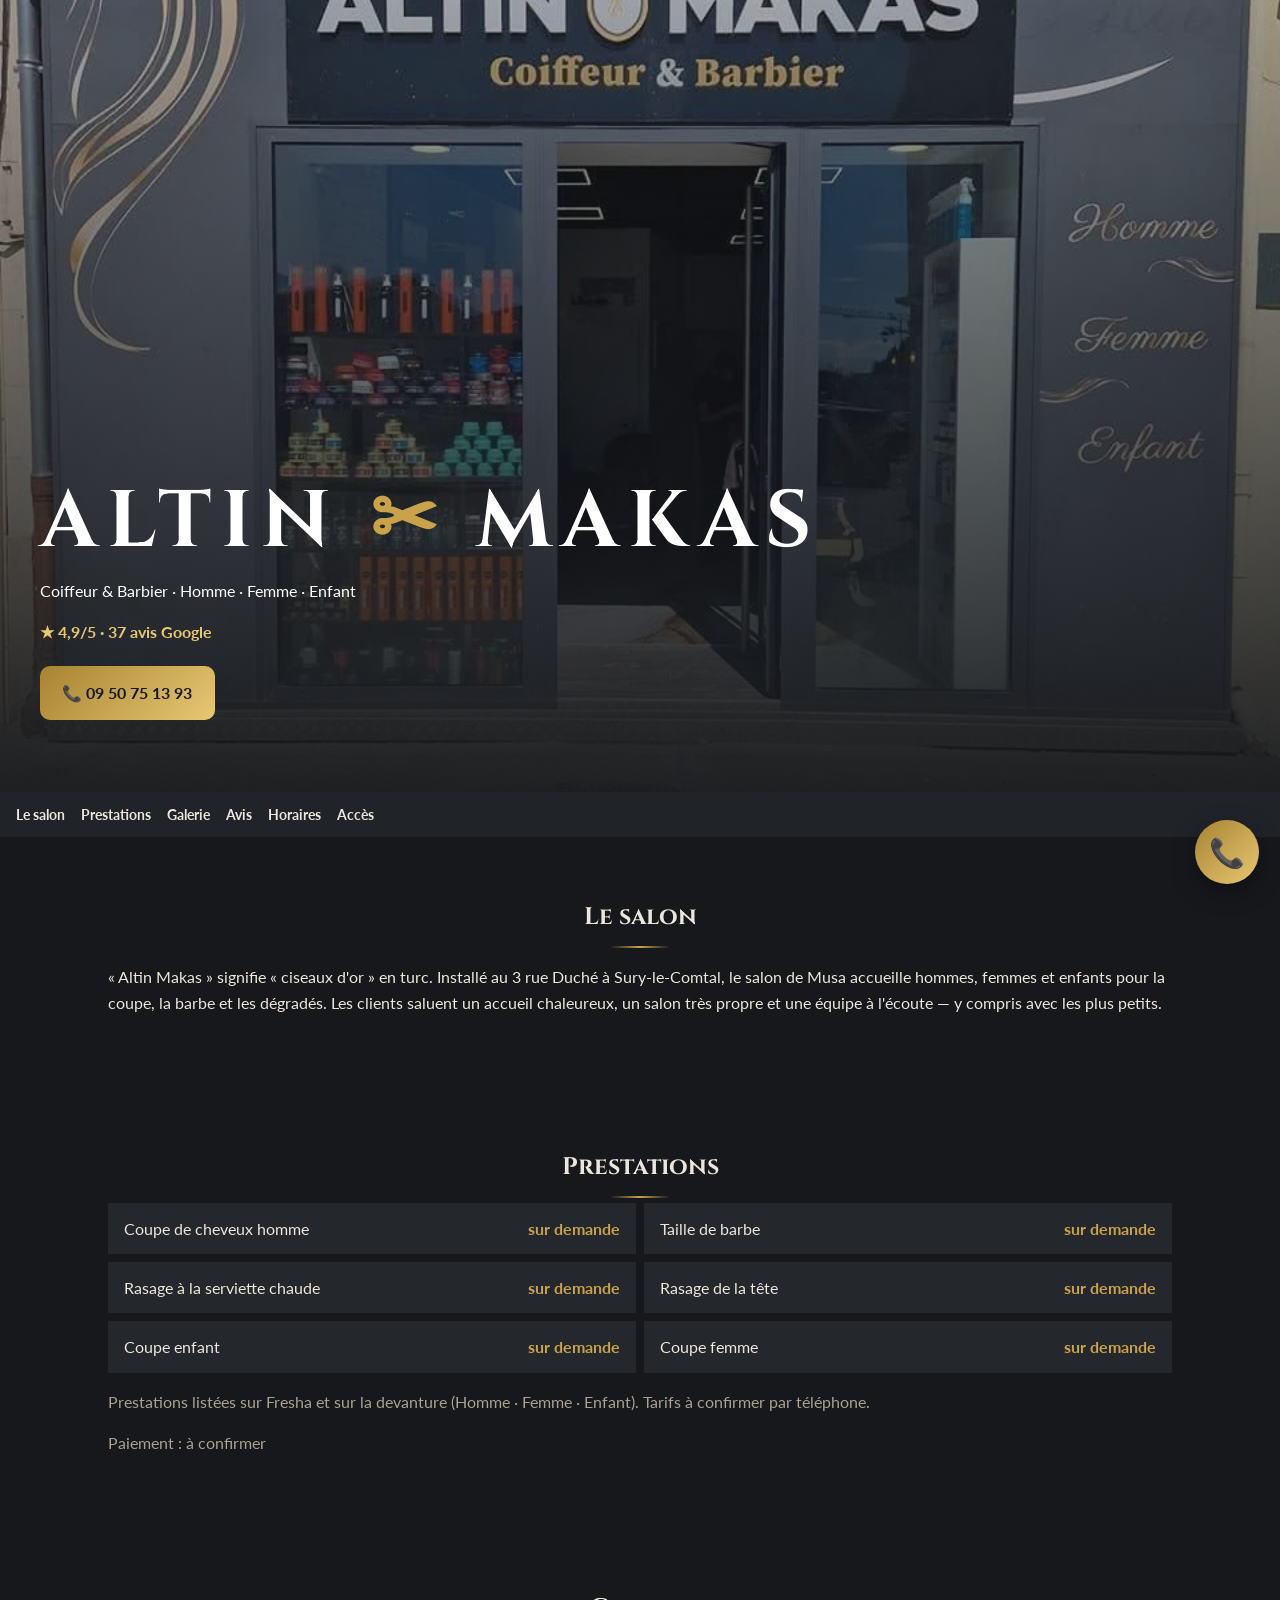
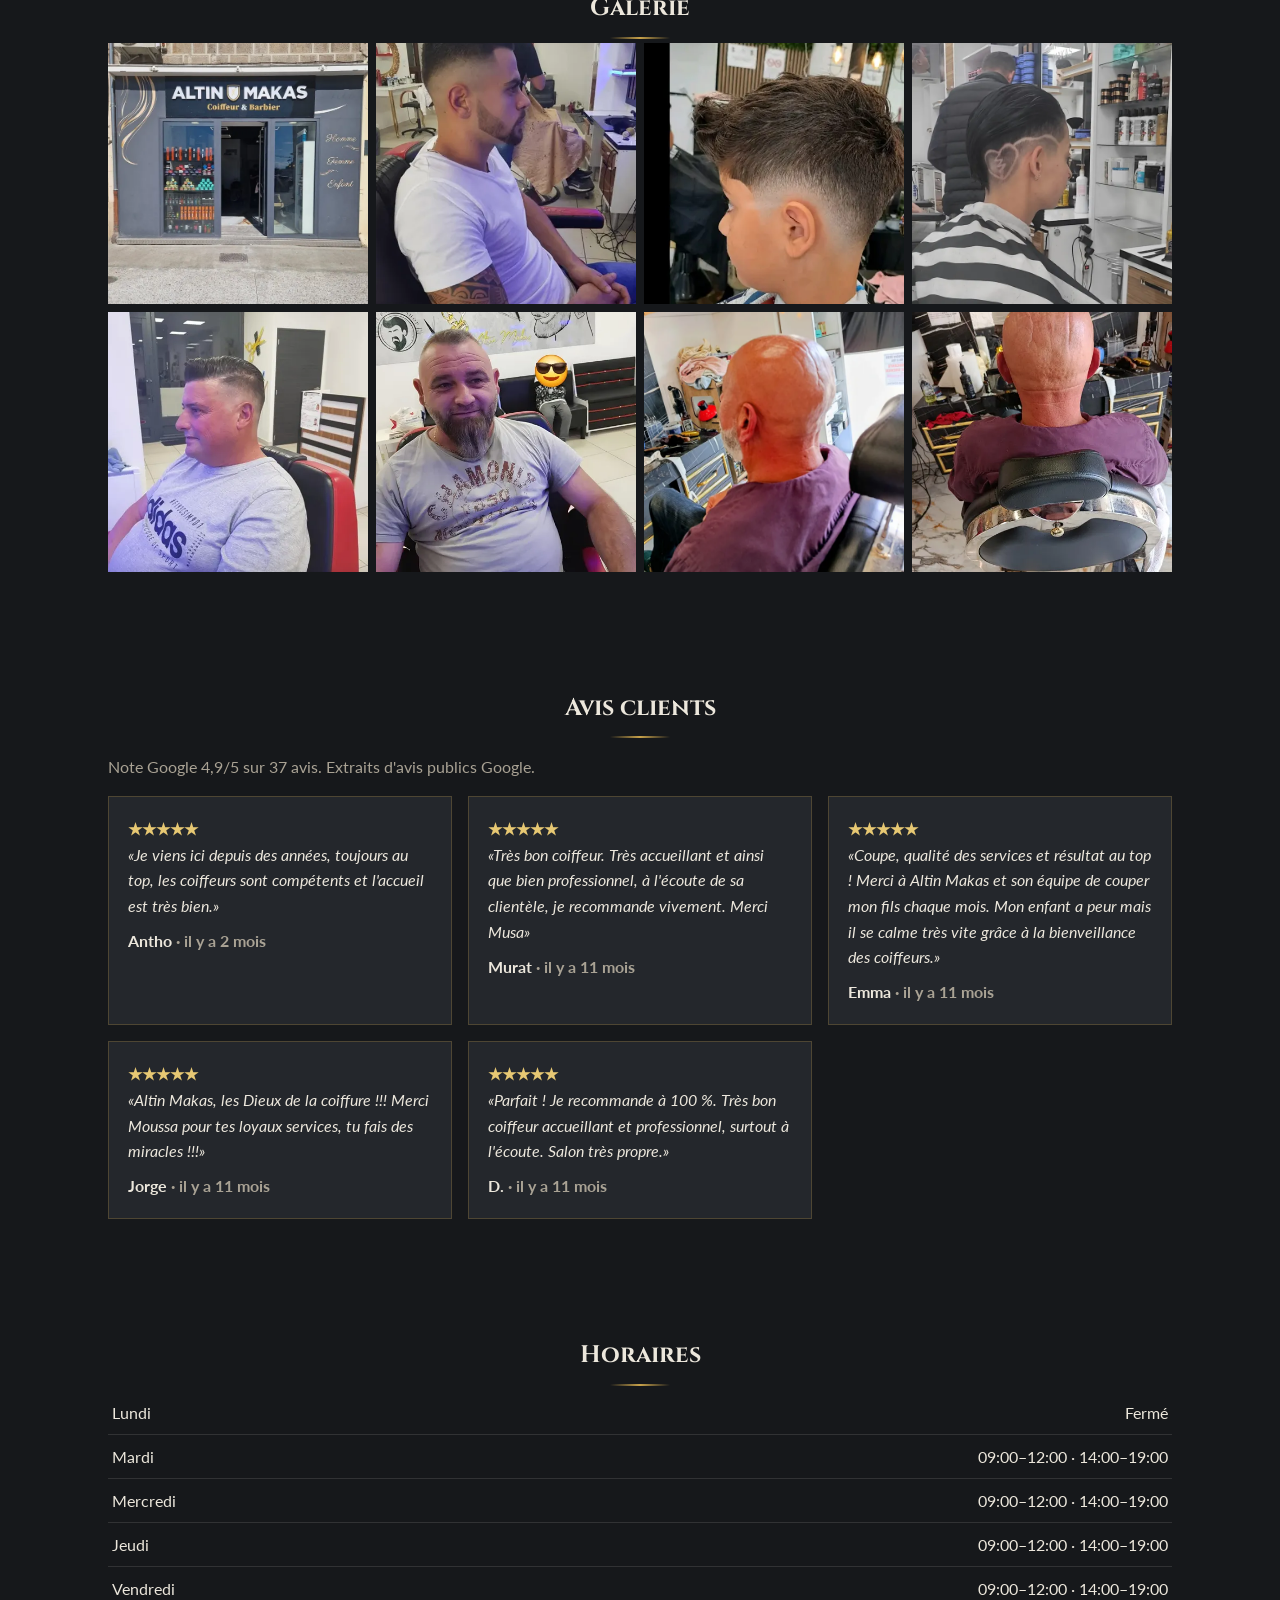
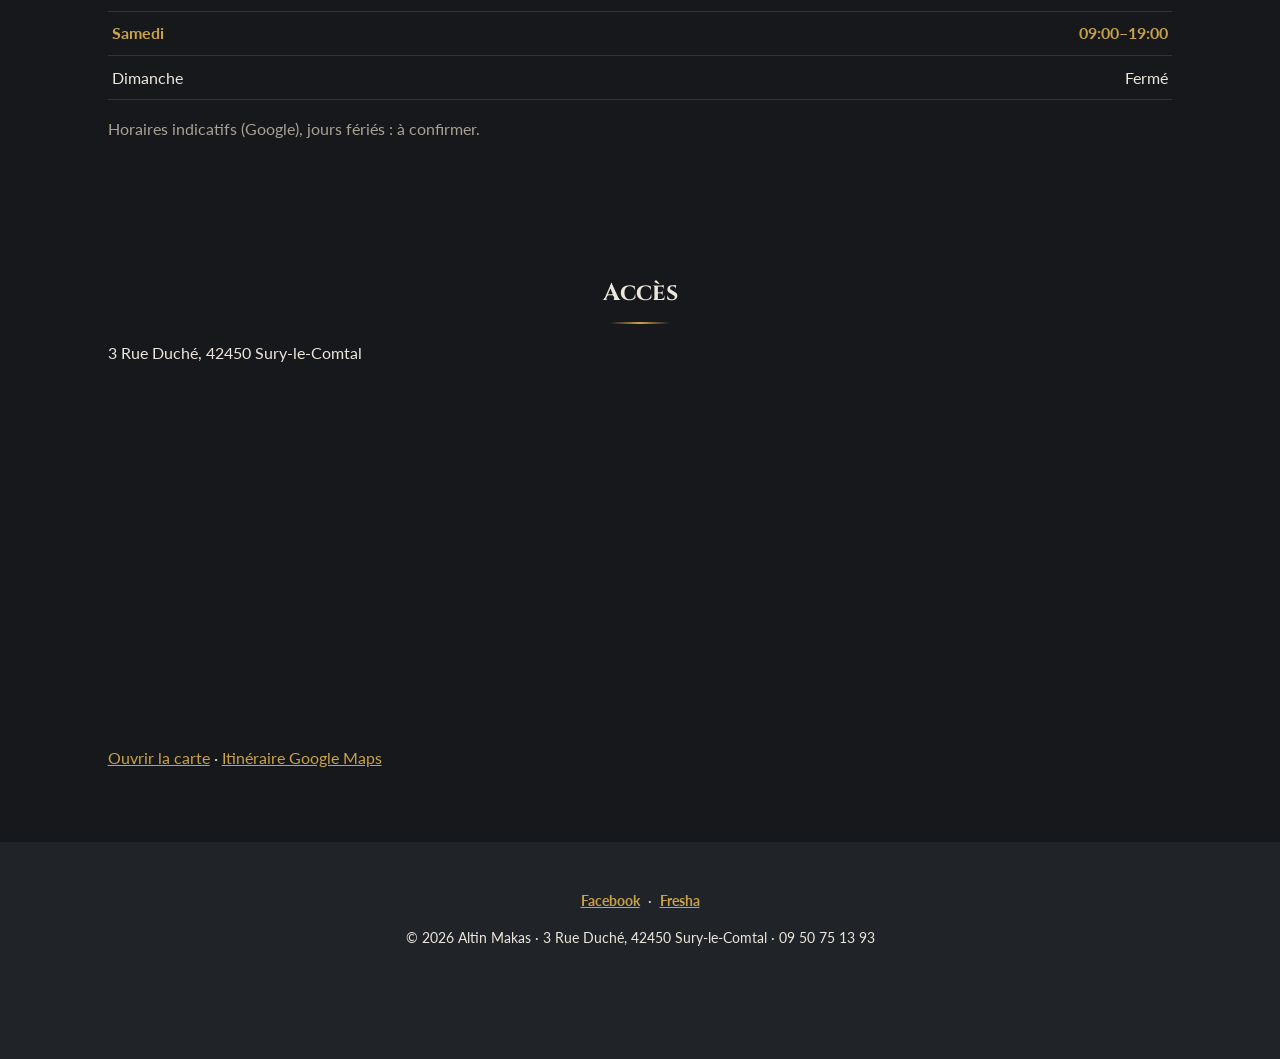
<file: index.html>
<!doctype html><html lang="fr"><head><meta charset="utf-8"><meta name="viewport" content="width=device-width,initial-scale=1">
<title>Altin Makas – Sury-le-Comtal</title><meta name="description" content="Altin Makas, Coiffeur & Barbier · Homme · Femme · Enfant. 3 Rue Duché, 42450 Sury-le-Comtal. Tél. 09 50 75 13 93.">
<link rel="preconnect" href="https://fonts.googleapis.com"><link href="https://fonts.googleapis.com/css2?family=Cinzel:wght@500;700&family=Lato:wght@300;400;700&display=swap" rel="stylesheet">
<link rel="stylesheet" href="assets/style.css?v=1792702196"></head><body>
<header class="hero" id="top"><div class="bgimg"></div><div class="inner"><h1 id="h-name"></h1><p class="tag" id="h-tag"></p><p><span class="stars" id="h-rating"></span></p>
<a class="btn" id="h-call" href="#">📞 Appeler</a><a class="btn ghost" id="h-book" href="#" target="_blank" rel="noopener">Réserver en ligne</a></div></header>
<nav><a href="#about">Le salon</a><a href="#services">Prestations</a><a href="#gallery">Galerie</a><a href="#reviews">Avis</a><a href="#hours">Horaires</a><a href="#map">Accès</a></nav>
<section id="about"><h2>Le salon</h2><p id="about-t"></p></section>
<section id="services"><h2>Prestations</h2><div class="services" id="svc"></div><p class="mut" id="svc-note"></p><p class="mut" id="pay"></p></section>
<section id="gallery"><h2>Galerie</h2><div class="gallery" id="gal"></div></section>
<section id="reviews"><h2>Avis clients</h2><p class="mut" id="rev-sum"></p><div class="revs" id="revs"></div></section>
<section id="hours"><h2>Horaires</h2><table id="hrs"></table><p class="mut">Horaires indicatifs (Google), jours fériés : à confirmer.</p></section>
<section id="map"><h2>Accès</h2><p id="addr"></p><iframe loading="lazy" id="osm" title="Carte"></iframe><p><a id="osml" target="_blank" rel="noopener">Ouvrir la carte</a> · <a id="gmaps" target="_blank" rel="noopener">Itinéraire Google Maps</a></p></section>
<footer><p class="soc" id="soc"></p><p id="foot"></p></footer>
<a class="btn callfab" id="fab" href="#" aria-label="Appeler">📞</a>
<div id="lb"><button class="x" aria-label="Fermer">×</button><button class="p" aria-label="Précédente">‹</button><img alt=""><button class="n" aria-label="Suivante">›</button></div>
<script src="assets/cms.js?v=1792702196"></script><script src="assets/app.js?v=1792702196"></script><script src="assets/stats.js?v=1792702196" defer></script></body></html>
</file>
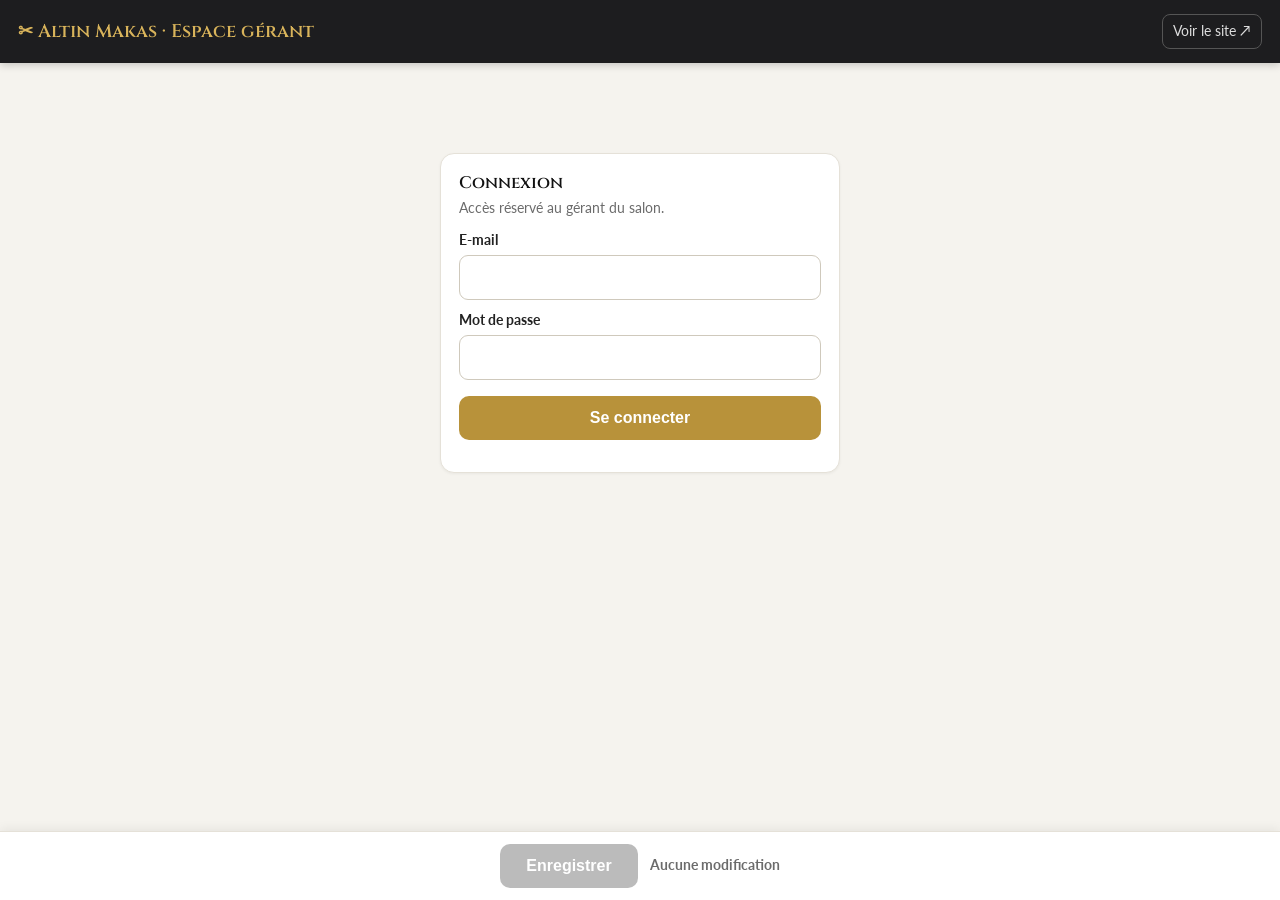
<file: admin/index.html>
<!doctype html><html lang="fr"><head><meta charset="utf-8"><meta name="viewport" content="width=device-width,initial-scale=1"><title>Espace gérant – Altin Makas</title><meta name="robots" content="noindex,nofollow">
<link rel="preconnect" href="https://fonts.googleapis.com"><link href="https://fonts.googleapis.com/css2?family=Cinzel:wght@600&family=Lato:wght@400;700&display=swap" rel="stylesheet">
<style>
:root{--bg:#1d1d1f;--card:#fff;--gold:#b8923a;--gold2:#d9b45b;--ink:#222;--mut:#6b6b6b;--line:#e5e1d8;--ok:#2e7d32;--err:#c62828}
*{box-sizing:border-box}body{margin:0;font:16px/1.45 Lato,system-ui,sans-serif;background:#f5f3ee;color:var(--ink)}
header{background:var(--bg);color:#fff;padding:14px 18px;display:flex;align-items:center;gap:12px;flex-wrap:wrap;position:sticky;top:0;z-index:5;box-shadow:0 2px 8px #0003}
header h1{font:600 1.15rem Cinzel,serif;margin:0;color:var(--gold2);flex:1}header a,header button.l{color:#ddd;font-size:.9rem;background:none;border:1px solid #555;border-radius:8px;padding:6px 10px;text-decoration:none;cursor:pointer}
main{max-width:860px;margin:0 auto;padding:18px 14px 120px}
.card{background:var(--card);border:1px solid var(--line);border-radius:14px;padding:18px;margin:0 0 16px;box-shadow:0 1px 3px #0000000d}
.card h2{font:600 1.05rem Cinzel,serif;margin:0 0 4px;color:#111}.card .h{color:var(--mut);font-size:.88rem;margin:0 0 12px}
label{display:block;font-weight:700;font-size:.9rem;margin:10px 0 4px}input,textarea{width:100%;padding:10px 12px;font:inherit;border:1px solid #cfc9bc;border-radius:9px;background:#fff}
textarea{min-height:90px;resize:vertical}input:focus,textarea:focus{outline:2px solid var(--gold2);border-color:var(--gold)}
.row{display:grid;gap:8px;align-items:start;padding:10px 0;border-bottom:1px dashed var(--line)}.row:last-child{border-bottom:0}
.r2{grid-template-columns:1fr 160px auto}.r3{grid-template-columns:120px 1fr 130px auto}.rh{grid-template-columns:110px 1fr}.rs{grid-template-columns:130px 1fr auto}
.row textarea{min-height:60px}.ctl{display:flex;gap:4px}.ctl button{border:1px solid var(--line);background:#faf8f3;border-radius:8px;width:34px;height:38px;cursor:pointer;font-size:1rem}.ctl button.x{color:var(--err)}
.add{margin-top:10px;border:1px dashed var(--gold);background:#fffaf0;color:#6d5313;border-radius:9px;padding:9px 14px;font-weight:700;cursor:pointer}
.day{font-weight:700;padding-top:10px}
.bar{position:fixed;left:0;right:0;bottom:0;background:#fff;border-top:1px solid var(--line);padding:12px 14px;display:flex;gap:12px;align-items:center;justify-content:center;flex-wrap:wrap;box-shadow:0 -2px 10px #0001}
.save{background:var(--gold);color:#fff;border:0;border-radius:10px;padding:13px 26px;font-weight:700;font-size:1rem;cursor:pointer}.save:disabled{background:#bbb;cursor:default}
#st{font-weight:700}#st.ok{color:var(--ok)}#st.err{color:var(--err)}
.login{max-width:400px;margin:8vh auto}.login .save{width:100%;margin-top:16px}.tip{font-size:.85rem;color:var(--mut)}
@media(max-width:620px){.r2,.r3,.rs{grid-template-columns:1fr}.ctl{justify-content:flex-end}.rh{grid-template-columns:90px 1fr}}
</style></head><body>
<header><h1>✂ Altin Makas · Espace gérant</h1><a href="../" target="_blank" rel="noopener">Voir le site ↗</a><button class="l" id="lo" hidden>Se déconnecter</button></header>
<main>
<form class="card login" id="login"><h2>Connexion</h2><p class="h">Accès réservé au gérant du salon.</p>
<label for="em">E-mail</label><input id="em" type="email" autocomplete="username" required>
<label for="pw">Mot de passe</label><input id="pw" type="password" autocomplete="current-password" required>
<button class="save" id="ld">Se connecter</button><p id="lerr" class="tip" style="color:var(--err)"></p></form>
<div id="ed" hidden></div>
</main>
<div class="bar" id="bar" hidden><button class="save" id="sv" disabled>Enregistrer</button><span id="st" class="tip">Aucune modification</span></div>
<script src="../assets/cms.js?v=1792702196"></script>
<script>window.AM_STATS_SITE='altinmakas-admin';</script><script src="../assets/stats.js?v=1792702196" defer></script>
<script>
const S=window.AM_SB,$=i=>document.getElementById(i),esc=s=>String(s??'').replace(/&/g,'&amp;').replace(/</g,'&lt;').replace(/"/g,'&quot;');
let data,sess=JSON.parse(sessionStorage.am_s||'null'),dirty=false;
const GEN=[['tagline','Accroche (sous le nom)','i'],['about','Présentation du salon','t'],['phone','Téléphone affiché','i'],['tel','Téléphone pour le bouton « Appeler » (format +33…)','i'],['address','Adresse','i'],['city','Ville','i'],['payment','Moyens de paiement','i'],['booking','Lien de réservation en ligne (facultatif)','i'],['services_note','Remarque sous les prestations','t'],['rating','Note Google','i'],['reviews_count','Nombre d’avis Google','i']];
const LISTS={services:{t:'Prestations & tarifs',h:'Nom de la prestation et prix (ex. « 15 € » ou « sur demande »).',c:'r2',f:[['Prestation','i'],['Prix','i']]},
 reviews:{t:'Avis clients',h:'Prénom, texte de l’avis et ancienneté. Uniquement de vrais avis.',c:'r3',f:[['Prénom','i'],['Avis','t'],['Date','i']]},
 social:{t:'Réseaux & liens',h:'Nom du réseau et adresse complète (https://…).',c:'rs',f:[['Nom','i'],['Lien','i']]}};
function inp(k,v,t,a=''){return t=='t'?`<textarea ${a} data-k="${k}">${esc(v)}</textarea>`:`<input ${a} data-k="${k}" value="${esc(v)}">`}
function render(){let h=`<section class="card"><h2>Informations générales</h2><p class="h">Ces textes apparaissent directement sur le site.</p>`+GEN.map(([k,l,t])=>`<label>${l}</label>`+inp(k,data[k],t)).join('')+`</section>`;
 h+=`<section class="card"><h2>Horaires</h2><p class="h">Ex. « 09:00–12:00 · 14:00–19:00 » ou « Fermé ».</p>`+(data.hours||[]).map((r,i)=>`<div class="row rh"><div class="day">${esc(r[0])}</div>${inp('hours.'+i+'.1',r[1],'i')}</div>`).join('')+`</section>`;
 for(const[k,L]of Object.entries(LISTS)){h+=`<section class="card"><h2>${L.t}</h2><p class="h">${L.h}</p>`+(data[k]||[]).map((r,i)=>`<div class="row ${L.c}">`+L.f.map((f,j)=>inp(k+'.'+i+'.'+j,r[j],f[1],`aria-label="${f[0]}" placeholder="${f[0]}"`)).join('')+`<div class="ctl"><button type=button title="Monter" onclick="mv('${k}',${i},-1)">↑</button><button type=button title="Descendre" onclick="mv('${k}',${i},1)">↓</button><button type=button class=x title="Supprimer" onclick="rm('${k}',${i})">✕</button></div></div>`).join('')+`<button type=button class="add" onclick="ad('${k}')">+ Ajouter</button></section>`}
 $('ed').innerHTML=h;$('ed').hidden=false;$('bar').hidden=false;$('login').hidden=true;$('lo').hidden=false}
function collect(){document.querySelectorAll('#ed [data-k]').forEach(e=>{const p=e.dataset.k.split('.');if(p.length==1)data[p[0]]=e.value;else data[p[0]][+p[1]][+p[2]]=e.value})}
function mark(){dirty=true;$('sv').disabled=false;st('Modifications non enregistrées','')}
function mv(k,i,d){collect();const a=data[k],j=i+d;if(j<0||j>=a.length)return;[a[i],a[j]]=[a[j],a[i]];render();mark()}
function rm(k,i){if(!confirm('Supprimer cette ligne ?'))return;collect();data[k].splice(i,1);render();mark()}
function ad(k){collect();data[k].push(LISTS[k].f.map(()=>''));render();mark();const r=document.querySelectorAll('#ed [data-k^="'+k+'.'+(data[k].length-1)+'."]');r[0]&&r[0].focus()}
function st(t,c){$('st').textContent=t;$('st').className=c||'tip'}
document.addEventListener('input',e=>{if(e.target.closest('#ed'))mark()});
window.addEventListener('beforeunload',e=>{if(dirty){e.preventDefault();e.returnValue=''}});
async function auth(body,grant){const r=await fetch(S.url+'/auth/v1/token?grant_type='+grant,{method:'POST',headers:{apikey:S.key,'Content-Type':'application/json'},body:JSON.stringify(body)});const j=await r.json();if(!r.ok)throw j;sess={a:j.access_token,r:j.refresh_token,e:j.user.email,x:Date.now()+(j.expires_in-60)*1e3};sessionStorage.am_s=JSON.stringify(sess)}
async function tok(){if(sess&&Date.now()>sess.x)await auth({refresh_token:sess.r},'refresh_token');return sess.a}
const H=async()=>({apikey:S.key,Authorization:'Bearer '+await tok(),'Accept-Profile':S.schema,'Content-Profile':S.schema,'Content-Type':'application/json'});
async function load(){const r=await fetch(S.url+'/rest/v1/site_content?id=eq.1&select=data',{headers:await H()});if(!r.ok)throw r.status;data=(await r.json())[0].data;render();st('Connecté : '+sess.e,'tip')}
$('login').onsubmit=async e=>{e.preventDefault();$('lerr').textContent='';$('ld').disabled=true;$('ld').textContent='Connexion…';
 try{await auth({email:$('em').value.trim(),password:$('pw').value},'password');$('pw').value='';window.AM_TRACK&&AM_TRACK('altinmakas-admin-login');await load()}
 catch(x){$('lerr').textContent='E-mail ou mot de passe incorrect.'}$('ld').disabled=false;$('ld').textContent='Se connecter'};
$('sv').onclick=async()=>{collect();$('sv').disabled=true;st('Enregistrement…','tip');
 try{const r=await fetch(S.url+'/rest/v1/site_content?id=eq.1',{method:'PATCH',headers:{...await H(),Prefer:'return=representation'},body:JSON.stringify({data})});const j=await r.json().catch(()=>null);
 if(r.ok&&j&&j.length){dirty=false;st('✔ Enregistré – visible immédiatement sur le site','ok')}else throw r.status}
 catch(x){$('sv').disabled=false;st(x==401?'Session expirée : reconnectez-vous.':'Échec de l’enregistrement, réessayez.','err')}};
$('lo').onclick=()=>{if(dirty&&!confirm('Des modifications ne sont pas enregistrées. Se déconnecter ?'))return;dirty=false;sessionStorage.removeItem('am_s');location.reload()};
if(sess)load().catch(()=>{sessionStorage.removeItem('am_s');sess=null});
</script></body></html>
</file>
<file: assets/style.css>
:root{--fh:'Cinzel',serif;--fb:'Lato',sans-serif}
*{box-sizing:border-box}html{scroll-behavior:smooth}body{margin:0;background:var(--bg);color:var(--fg);font:16px/1.6 var(--fb)}
h1,h2,h3{font-family:var(--fh);margin:.2em 0}a{color:var(--acc)}img{max-width:100%;display:block}
.hero{position:relative;min-height:88vh;display:flex;align-items:flex-end;color:#fff;padding:0}.hero .inner{position:relative;padding:1.5rem;margin:0 1rem 3rem}
.hero h1{font-size:clamp(2.4rem,10vw,5rem);line-height:1}.stars{color:var(--acc2,#f5c04a);font-weight:700}
nav{position:sticky;top:0;z-index:20;display:flex;gap:1rem;overflow-x:auto;padding:.7rem 1rem;background:var(--bg2);font-weight:700;font-size:.9rem;white-space:nowrap}nav a{text-decoration:none;color:var(--fg)}
section{padding:3.5rem 1.1rem;max-width:1100px;margin:auto}.mut{color:var(--mut)}
.btn{display:inline-block;padding:.9rem 1.4rem;font-weight:700;text-decoration:none;border-radius:10px;margin:.3rem .3rem 0 0}
.btn.ghost{background:transparent;border:2px solid currentColor;color:inherit}
.services{display:grid;gap:.5rem}.svc{display:flex;justify-content:space-between;gap:1rem;padding:.8rem 1rem;background:var(--card)}.svc b{white-space:nowrap;color:var(--acc)}
.gallery{display:grid;grid-template-columns:repeat(2,1fr);gap:.5rem}.gallery img{width:100%;aspect-ratio:1;object-fit:cover;cursor:zoom-in}
@media(min-width:800px){.gallery{grid-template-columns:repeat(4,1fr)}.services{grid-template-columns:1fr 1fr}.revs{grid-template-columns:1fr 1fr 1fr}}
.revs{display:grid;gap:1rem}.card{background:var(--card);padding:1.2rem}.card q{display:block;font-style:italic}.card .who{margin-top:.6rem;font-weight:700}
table{width:100%;border-collapse:collapse}td{padding:.55rem .3rem;border-bottom:1px solid rgba(128,128,128,.25)}td:last-child{text-align:right}tr.today{font-weight:700;color:var(--acc)}
iframe{width:100%;height:340px;border:0}
#lb{position:fixed;inset:0;background:rgba(0,0,0,.92);display:none;align-items:center;justify-content:center;z-index:99}#lb.on{display:flex}#lb img{max-height:90vh;max-width:94vw}
#lb button{position:absolute;background:none;border:0;color:#fff;font-size:2.4rem;cursor:pointer;padding:1rem}#lb .x{top:0;right:0}#lb .p{left:0}#lb .n{right:0}
.callfab{position:fixed;right:1rem;bottom:1rem;z-index:30;width:64px;height:64px;border-radius:50%;display:flex;align-items:center;justify-content:center;font-size:1.8rem;text-decoration:none;box-shadow:0 8px 24px rgba(0,0,0,.35);padding:0}
footer{padding:2rem 1rem 6rem;text-align:center;background:var(--bg2);font-size:.9rem}.soc a{margin:0 .5rem;font-weight:700}
:root{--bg:#16181b;--bg2:#202328;--fg:#ece7dc;--mut:#a9a294;--acc:#c9a24a;--acc2:#e7c873;--card:#24272c}
.hero h1{letter-spacing:.12em;text-transform:uppercase}
.hero h1 .scis{color:var(--acc)}
.hero{background:linear-gradient(180deg,rgba(22,24,27,.35),rgba(22,24,27,.95)),var(--heroimg) center/cover}
h2:after{content:"";display:block;width:60px;height:2px;margin:.6rem auto 0;background:linear-gradient(90deg,transparent,var(--acc),transparent)}
h2{text-align:center}.card{border:1px solid rgba(201,162,74,.25)}
.btn{background:linear-gradient(135deg,#a88332,#e7c873);color:#16181b}
</file>
